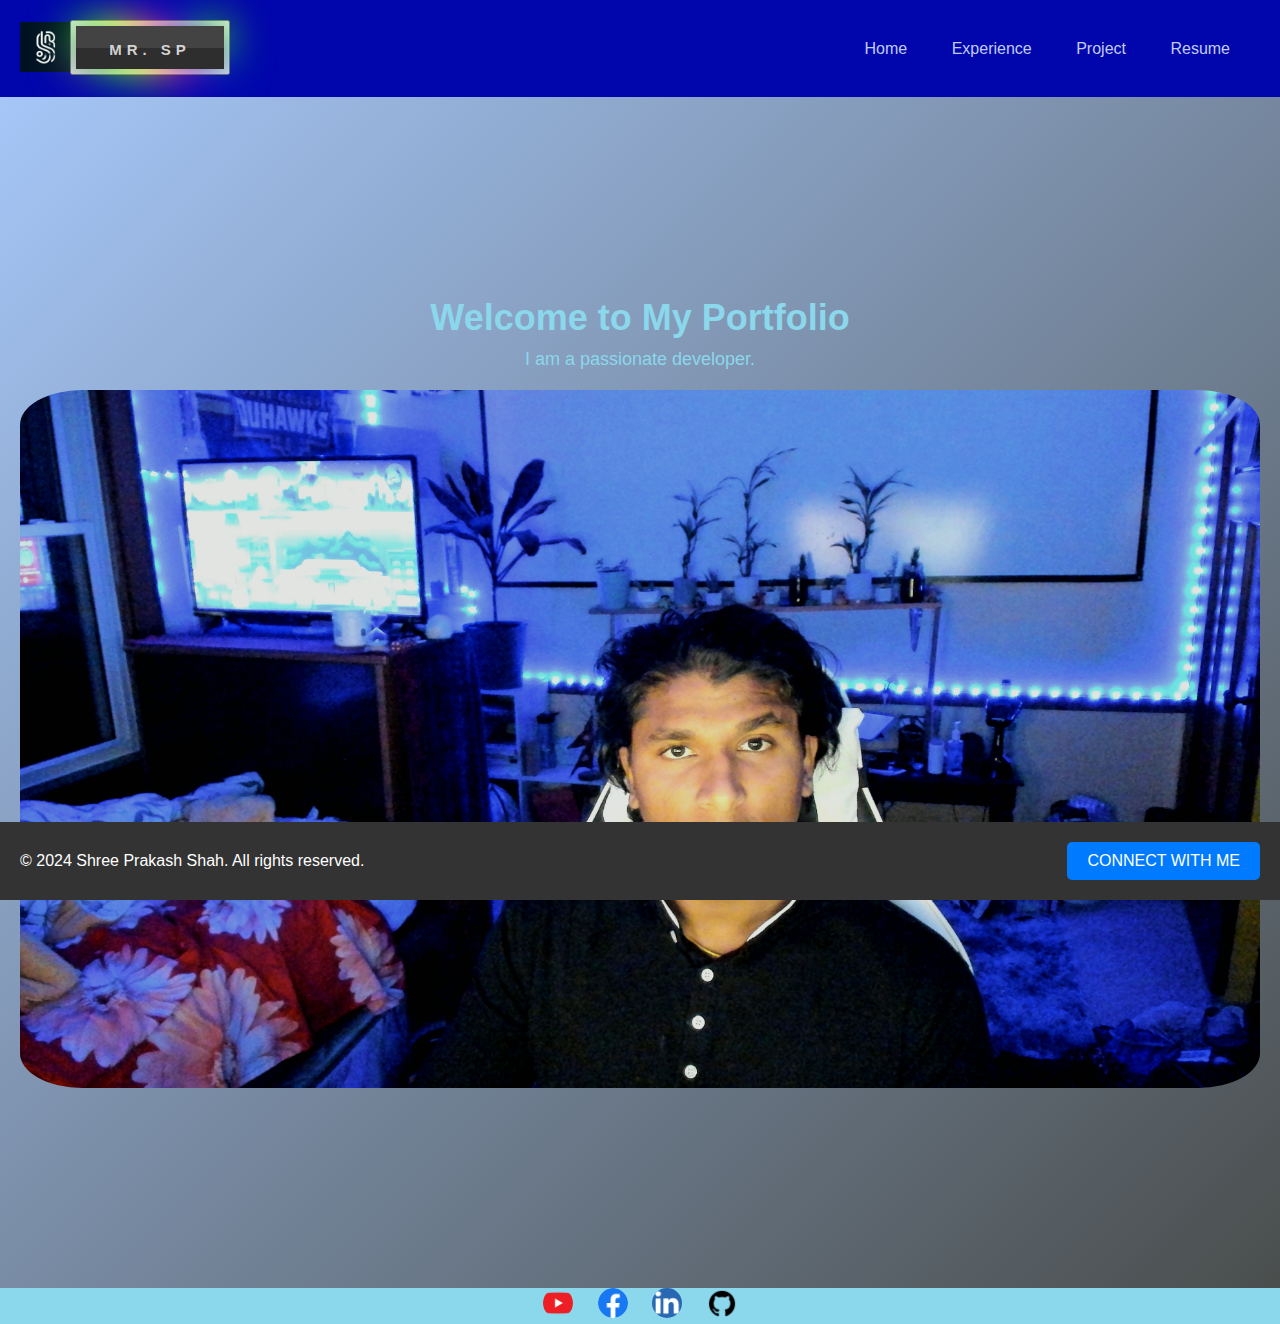
<file: Index.html>
<!DOCTYPE html>
<html lang="en">
<head>
    <meta charset="UTF-8">
    <meta name="viewport" content="width=device-width, initial-scale=1.0">
    <title>Shree Prakash Shah Portfolio</title>
    <link rel="stylesheet" href="Style.css">
</head>
<body>
 
  <header>
        <div class="container">
            <div class="logo">
              <img src="Logo.jpg" alt="Your Logo">
            </div>
            <a href= "Index.html">
              <button>
              <span>Mr. SP</span>
            </button>
          </a>
            <h1></h1>
            <nav>
              <ul>
                <li><a href="Index.html">Home</a></li>
               
                <li><a href="experiences.html">Experience</a></li>
                <li><a href="Projects.html">Project</a></li>
              <li><a href="resume.html">Resume</a></li>
                
              </ul>
            </nav>
          </div>
    </header>
  
  <main>
    <section id="home" class="hero">
      <div class="container">
        <div class="hero-content">
          <h2>Welcome to My Portfolio</h2>
          <p>I am a passionate <span class="highlight">developer</span>.</p>
          <div class="centered-image">
            <img src="Centerimage.jpg" alt="Centered Image">
          </div>
        </div>
      </div>
    </section>
  
    <div class="social-links">
      <a href="https://www.youtube.com/channel/UC9MwlDc6y4bnGONQi4atoGg" target="_blank"><img src="YT.jpg.png" alt="YouTube"></a>
      <a href="https://www.facebook.com/shreeprakash.shah.14/" target="_blank"><img src="fb.jpb.png" alt="YouTube"></a>
      <a href="https://www.linkedin.com/in/shree-prakash-shah/" target="_blank"><img src="Lin.jpg.png".jpg" alt="LinkedIn"></a>
      <a href="https://github.com/invinciblesp03" target="_blank"><img src="Git.jpg.png" alt="GitHub"></a>
    </div>
    
  </main>

 

  <footer>
    <div class="container">
      
      <p>&copy; 2024 Shree Prakash Shah. All rights reserved.</p>
      <a href="mailto:shreeprakash.shah@loras.edu" class="connect-button">CONNECT WITH ME</a>
    </div>

    
  </footer>
</body>
</html>
</file>
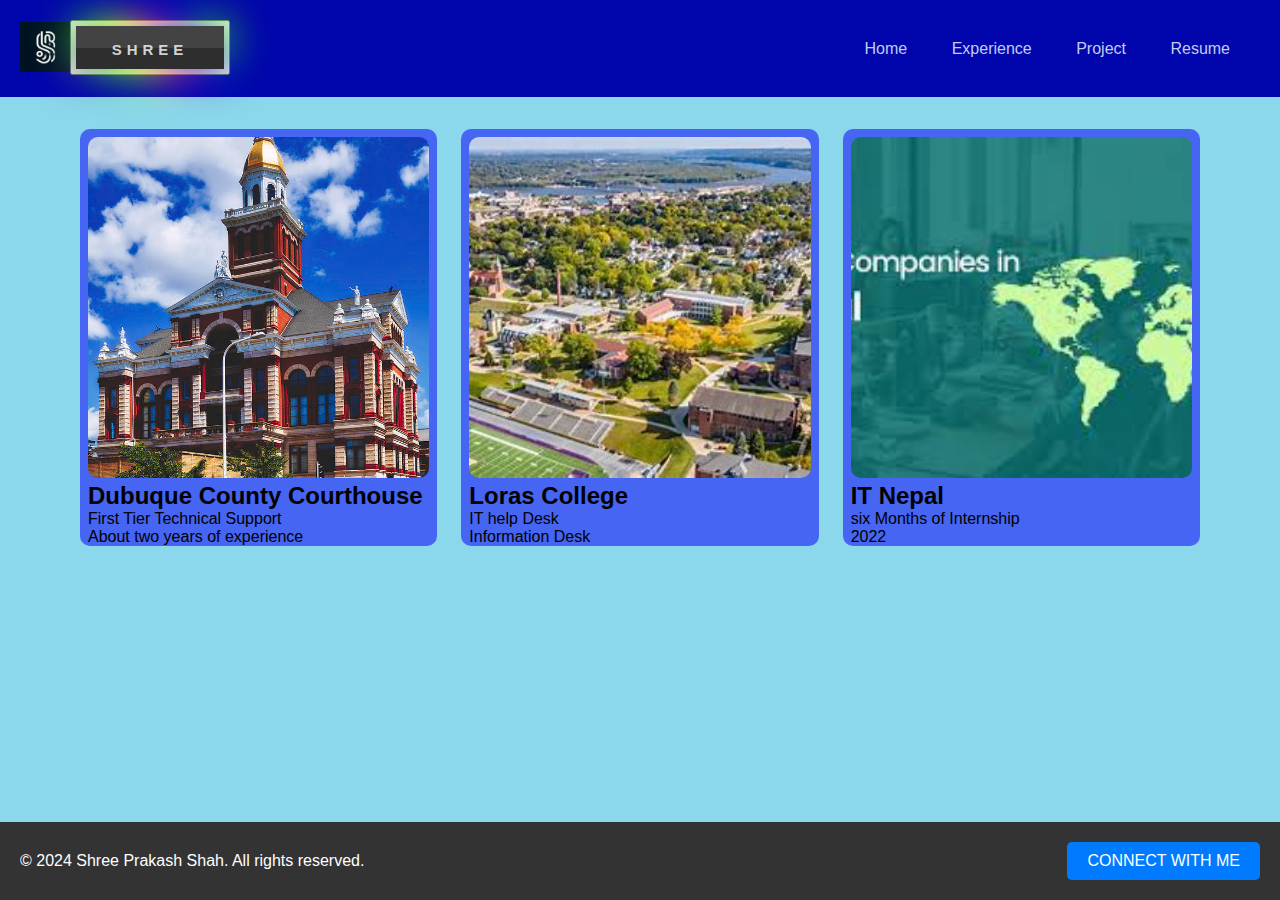
<file: experiences.html>
<!DOCTYPE html>
<html lang="en">
<head>
    <meta charset="UTF-8">
    <meta name="viewport" content="width=device-width, initial-scale=1.0">
    <title>Projects - Shree Prakash Shah's Portfolio</title>
    <link rel="stylesheet" href="Style.css">
</head>
<body>
    <header>
        <div class="container">
            <div class="logo">
              <img src="Logo.jpg" alt="Your Logo">
            </div>
            <a href= "Index.html">
              <button>
              <span>Shree</span>
            </button>
          </a>
            <h1></h1>
            <nav>
              <ul>
                <li><a href="Index.html">Home</a></li>
                
                <li><a href="experiences.html">Experience</a></li>
                <li><a href="Projects.html">Project</a></li>
              <li><a href="resume.html">Resume</a></li>
                
              </ul>
            </nav>
          </div>
    </header>
    <main>
        <main class="portfolio-grid">
            
                        
                        
                        <article class="portfolio-card">
                            <div class="">
                                <div>
                                    <a href="https://www.linkedin.com/posts/loras-college_learnservelead-lorascollege-goduhawks-activity-7185388918479990784--uF4?utm_source=share&utm_medium=member_desktop"><img class="card__img" src="County.jpg"></a>     
                                </div>
                                <div>
                                    <h2>Dubuque County Courthouse</h2>
                                    <p>First Tier Technical Support</p>
                                </div>
                            
                            </div>
                            <p>About two years of experience</p>
                            
                                    </article>
                        
                
                        <article class="portfolio-card">
                            <div class="">
                                <div>
                                  <a href="https://www.linkedin.com/posts/loras-college_learnservelead-lorascollege-goduhawks-activity-7185388918479990784--uF4?utm_source=share&utm_medium=member_desktop"><img class="card__img" src="Loras.jpg"></a>     
                                </div>
                                <div>
                                    <h2>Loras College</h2>
                                    <p>IT help Desk
                                    </p>
                                </div>
                            
                            </div>
                            <p>Information Desk </p>
                            
                                    </article>
                
                        
                
                        
                         
                         </article>
                                    <article class="portfolio-card">
                                        <div class="">
                                            <div>
                                              <a href="https://www.linkedin.com/posts/loras-college_learnservelead-lorascollege-goduhawks-activity-7185388918479990784--uF4?utm_source=share&utm_medium=member_desktop"><img class="card__img" src="IT.Nepal.jpg"></a>     
                                            </div>
                                            <div>
                                                <h2>IT Nepal</h2>
                                                <p>six Months of Internship</p>
                                            </div>
                                        
                                        </div>
                                        <p>2022</p>
                                        
                                                </article>
                
        </main>
        <footer>
          <div class="container">
      
            <p>&copy; 2024 Shree Prakash Shah. All rights reserved.</p>
            <a href="mailto:shreeprakash.shah@loras.edu" class="connect-button">CONNECT WITH ME</a>
          </div>
        </footer>
    </body>
    </html>
</file>
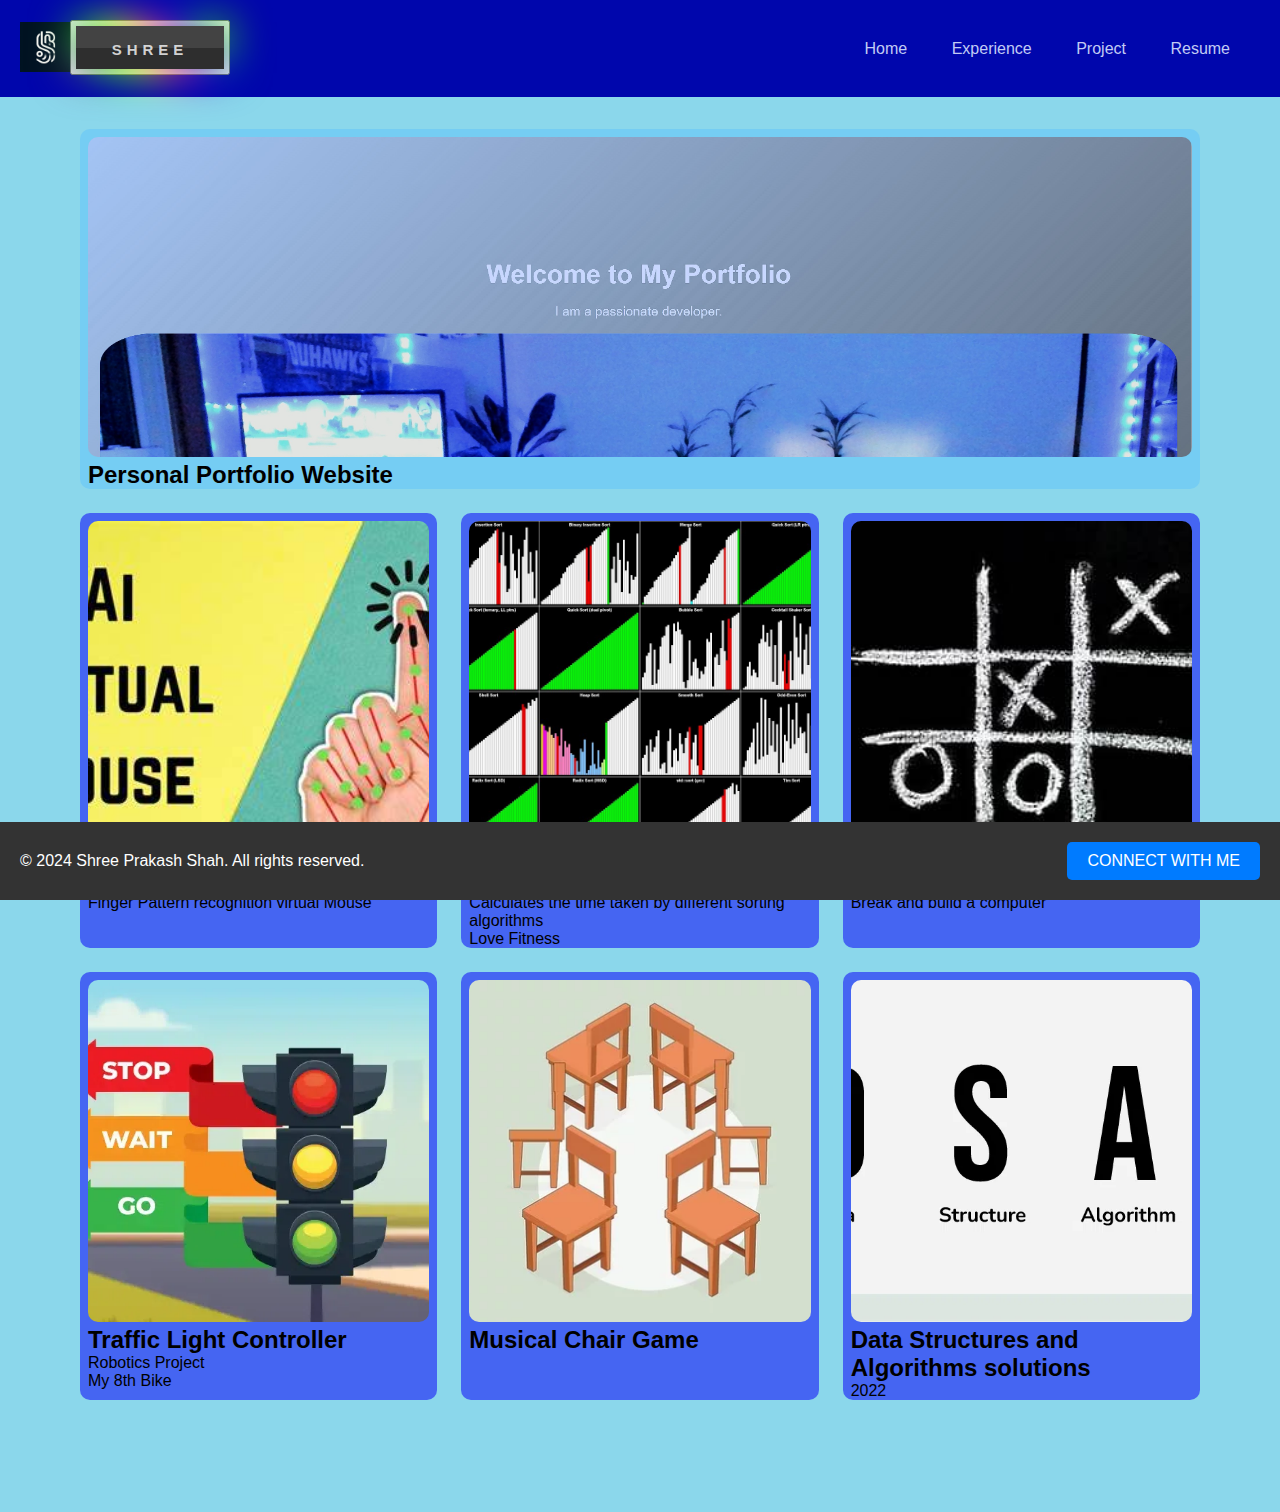
<file: Projects.html>
<!DOCTYPE html>
<html lang="en">
<head>
    <meta charset="UTF-8">
    <meta name="viewport" content="width=device-width, initial-scale=1.0">
    <title>Projects - Shree Prakash Shah's Portfolio</title>
    <link rel="stylesheet" href="Style.css">
</head>
<body>
    <header>
        <div class="container">
            <div class="logo">
              <img src="Logo.jpg" alt="Your Logo">
            </div>
            <a href= "Index.html">
                <button>
                <span>Shree</span>
              </button>
            </a>
            <h1></h1>
            <nav>
              <ul>
                <li><a href="Index.html">Home</a></li>
              
                <li><a href="experiences.html">Experience</a></li>
                <li><a href="Projects.html">Project</a></li>
             <li><a href="resume.html">Resume</a></li>
                
              </ul>
            </nav>
          </div>
    </header>
    <main>
        <main class="portfolio-grid">
            <article class ="portfolio-card grid-col-span-3">
                <div class="">
                    <div>
                       <a href=" https://github.com/invinciblesp03/portfolio"> <img class="card__img" src="Website Project.jpg">     </a>
                    </div>
                    <div>
                        <h2>Personal Portfolio Website</h2>
                        <p></p>
                    </div>
                
                </div>
                <p></p>
                
                        </article>
                        
                        
                        <article class ="portfolio-card">
                            <div class="">
                                <div>
                                    <a href="https://github.com/invinciblesp03/Finger-Pattern-Recognition-Vitual-Mouse"> <img class="card__img" src="Virtual Mouse.jpg">    </a> 
                                </div>
                                <div>
                                    <h2>Machine Learning Project</h2>
                                    <p>Finger Pattern recognition virtual Mouse</p>
                                </div>
                            
                            </div>
                            <p></p>
                            
                                    </article>
                        
                
                        <article class ="portfolio-card">
                            <div class="">
                                <div>
                                    <a href=" https://github.com/invinciblesp03/Execution-Time-for-Sorting-Algorithms"> <img class="card__img" src="Sort.jpg">     </a>
                                </div>
                                <div>
                                    <h2>Sorting Algorithm efficiency</h2>
                                    <p>Calculates the time taken by different sorting algorithms</p>
                                </div>
                            
                            </div>
                            <p>Love Fitness</p>
                            
                                    </article>
                
                        <article class ="portfolio-card">
                            <div class="">
                                <div>
                                    <a href=" https://github.com/invinciblesp03/tictactoe">  <img class="card__img" src="Tic Tac Toe.jpg">     </a>
                                </div>
                                <div>
                                    <h2>Tic Tac Toe Game</h2>
                                    <p>
                                    
                                    </p>
                                </div>
                            
                            </div>
                            <p>Break and build a computer</p>
                            
                                    </article>
                
                         <article class ="portfolio-card">
                            <div class="">
                                <div>
                                    <a href=" https://github.com/invinciblesp03/Traffic-Light-Controller"> <img class="card__img" src="traffic.jpg">     </a>
                                </div>
                                <div>
                                    <h2>Traffic Light Controller</h2>
                                    <p>Robotics Project</p>
                                </div>
                            
                            </div>
                            <p>My 8th Bike</p>
                            
                                    </article>
                         <article class ="portfolio-card">
                            <div class="">
                                <div>
                                    <a href=" https://github.com/invinciblesp03/Musical-Chair">  <img class="card__img" src="musicalchair.jpg">     </a>
                                </div>
                                <div>
                                    <h2>Musical Chair Game</h2>
                                    <p></p>
                                </div>
                            
                            </div>
                            <p></p>
                            
                         </article>
                                    <article class ="portfolio-card">
                                        <div class="">
                                            <div>
                                                <a href=" https://github.com/invinciblesp03/Bonus">   <img class="card__img" src="dsa.jpg">  </a>   
                                            </div>
                                            <div>
                                                <h2>Data Structures and Algorithms solutions</h2>
                                                <p></p>
                                            </div>
                                        
                                        </div>
                                        <p>2022</p>
                                        
                                                </article>
                
        </main>
        <footer>
            <div class="container">
      
                <p>&copy; 2024 Shree Prakash Shah. All rights reserved.</p>
                <a href="mailto:shreeprakash.shah@loras.edu" class="connect-button">CONNECT WITH ME</a>
              </div>
        </footer>
    </body>
    </html>
</file>
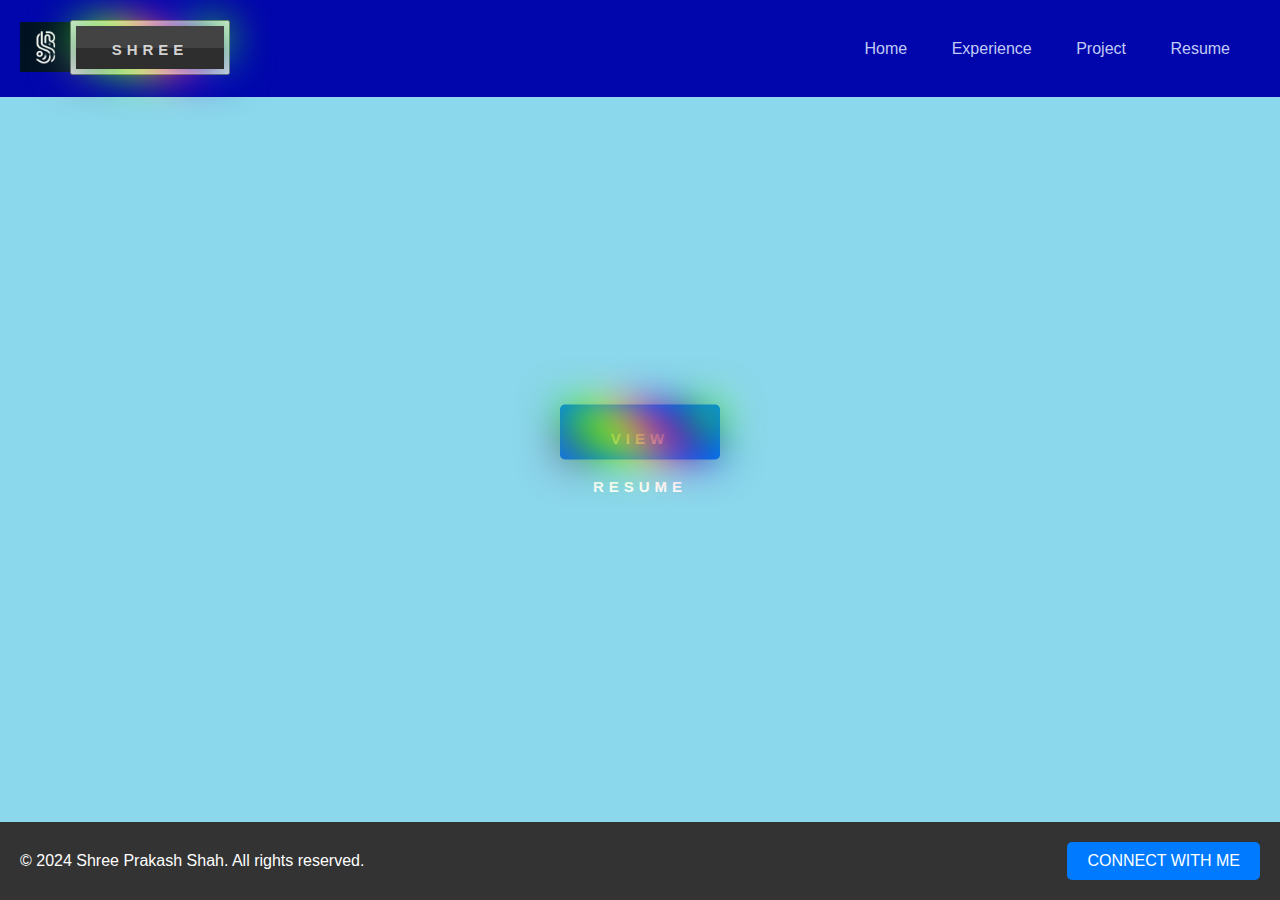
<file: resume.html>
<!DOCTYPE html>
<html lang="en">
<head>
  <meta charset="UTF-8">
  <meta name="viewport" content="width=device-width, initial-scale=1.0">
  <title>Resume - Shree Prakash Shah</title>
  <link rel="stylesheet" href="Style.css">
</head>
<body>
  <header>
    <div class="container">
      <div class="logo">
        <img src="Logo.jpg" alt="Your Logo">
      </div>
      <a href= "Index.html">
        <button>
        <span>Shree</span>
      </button>
    </a>
      <h1></h1>
      <nav>
        <ul>
          <li><a href="Index.html">Home</a></li>
       
          <li><a href="experiences.html">Experience</a></li>
          <li><a href="Projects.html">Project</a></li>
         <li><a href="resume.html">Resume</a></li>
         
        </ul>
      </nav>
    </div>
  </header>

  <main>
    <section class="resume-section">
     
      <!-- Add your resume content here -->
      
      <!-- Button to redirect to the resume PDF -->
      <div class="centered-button">
        <button onclick="openResume()">View Resume</button>
      </div>
    </section>
  </main>

  

  <script>
    function openResume() {
      // Redirect the user to the resume PDF link
      window.location.href = "https://github.com/invinciblesp03/Resume/blob/main/SP%20Resume.pdf";
    }
  </script>

<footer>
  <div class="container">
      
    <p>&copy; 2024 Shree Prakash Shah. All rights reserved.</p>
    <a href="mailto:shreeprakash.shah@loras.edu" class="connect-button">CONNECT WITH ME</a>
  </div>
  </footer>
</body>
</html>
</file>
<file: Style.css>
/* Reset styles */
* {
    margin: 0;
    padding: 0;
    box-sizing: border-box;
}

/* Global styles */
body {
    font-family: Arial, sans-serif;
    background-color: #8bd7eb;
}

.container {
    max-width: 2400px;
    margin: 0 auto;
    padding: 0 20px;
    display: flex;
    justify-content: space-between;
    align-items: center;
}

/* Header styles */
header {
    background-color: #1c389c;
    color: #a5c6f7;
    padding: 20px 0;
    margin-bottom:0px;
}

header h1 {
    font-size: 24px;
    margin-right: auto; /* the navigation to the right */
}

nav ul {
    list-style-type: none;
    padding: 0;
    margin-top: 0;
}

nav ul li {
    display: inline;
    margin-right: 20px;
}


nav ul li a {
  color: #c2cbf4;
  text-decoration: none;
  padding: 5px 10px; /* Added padding for better clickability */
  border-radius: 5px; /* Added border radius for button-like appearance */
  transition: background-color 0.3s; /* Smooth transition effect */
}

nav ul li a:hover {
  background-color: #4CAF50; /* Change background color on hover */
  color: white; /* Change text color on hover */
}

/* Hero styles */
.hero {
    position: relative;
    overflow: hidden;
    background: linear-gradient(135deg, #a5c6f7, #4a4e4d);
    color: #8bd7eb;
    text-align: center;
    padding: 200px 0;
    margin-top: 0;
}

.hero h2 {
  margin-top: 0;
    font-size: 36px;
    margin-bottom: 10px;
}

.hero p {
    font-size: 18px;
}

.centered-image {
    margin-top: 20px;
    border-radius: ;
}

.centered-image img {
    display: block;
    margin: 0 auto;
    max-width: 100%;
    height: auto;
    border-radius: 5%
}

.social-links a {
    color: #fff;
    font-size: 24px;
    margin-right: 10px;
}

.social-links a:hover {
    color: #ff0000;
}

/* Footer styles */
footer {
    background-color: #333;
    color: #fff;
    padding: 20px 0;
    text-align: center;
}

.logo {
    flex: 0 0 auto; /*prevent the logo from stretching */
}

.logo img {
    height: 50px; /* Adjust the height of the logo */
    width: 50; /* Maintain aspect ratio */
}

button {
    position: relative;
    text-decoration: none;
    font-size: 15px;
    text-transform: uppercase;
    letter-spacing: 5px;
    line-height: 48px;
    width: 160px;
    cursor: pointer;
    font-weight: bold;
    height: 55px;
    -webkit-box-reflect: bottom 1px linear-gradient(transparent, #0004);
  }
  
  button span {
    position: absolute;
    display: flex;
    justify-content: center;
    top: 4px;
    right: 4px;
    bottom: 4px;
    left: 4px;
    text-align: center;
    background: #2e2e2e;
    color: rgba(255, 255, 255, 0.781);
    transition: 0.5s;
    z-index: 1;
  }
  
  button:hover span {
    color: rgba(255, 255, 255, 1);
  }
  
  button::before {
    content: "";
    position: absolute;
    width: 100%;
    height: 100%;
    top: 0;
    left: 0;
    background-size: 400%;
    opacity: 0;
    transition: 0.5s;
    background: linear-gradient(
      45deg,
      #91155d,
      #525296,
      #0f0,
      #ff0,
      #fb0094,
      #00f,
      #0f0,
      #ff0
    );
    animation: animate123 20% linear infinte;
  }
  
  button::after {
    content: "";
    position: absolute;
    width: 100%;
    height: 100%;
    top: 0;
    left: 0;
    background-size: 400%;
    filter: blur(20px);
    transition: 0.5s;
    background: linear-gradient(
      45deg,
      #91155d,
      #525296,
      #0f0,
      #ff0,
      #fb0094,
      #00f,
      #0f0,
      #ff0
    );
    animation: animate123 20% linear infinte;
  }
  
  button:hover::before,
  button:hover::after {
    opacity: 1;
  }
  
  @keyframes animate123 {
    0% {
      background-position: 0 0;
    }
  
    50% {
      background-position: 300% 0;
    }
  
    100% {
      background-position: 0 0;
    }
  }
  
  button span::before {
    content: "";
    position: absolute;
    top: 0;
    left: 0;
    width: 100%;
    height: 50%;
    background: rgba(255, 255, 255, 0.1);
  }




  .connect-button {
    display: inline-block;
    padding: 10px 20px;
    background-color: #007bff;
    color: #fff;
    text-decoration: none;
    border-radius: 5px;
    transition: background-color 0.3s;
  }
  
  .connect-button:hover {
    background-color: #0056b3;
  }







  .column {
    display: grid;
    gap :1em;
    grid-template-columns: 1fr;
}

.portfolio-grid {
    display: grid;
    gap: 1.5rem;
    grid-template-columns:repeat(auto-fit, minmax(20rem, 1fr));
    padding-block: 2rem;
    width: min(95%, 70rem);
    margin-inline: auto;
    margin-bottom: 5rem;
}

.portfolio-card{

    background: rgb(69, 101, 242);
    border-radius: 10px 10px;
    padding-left: .5rem;
    padding-top: .5rem;
    padding-right: .5rem;

}
.portfolio-card:hover {
  transform: scale(1.05); /* Increase size on hover */
  box-shadow: 0 0 20px rgba(0, 0, 0, 0.2); /* Add shadow on hover */
}


.card__img {
    width: 100%;
    aspect-ratio: 1 / 1;
    object-fit: cover;
    border-radius: 10px 10px;
}

/* this can be used for anything to make it responsive*/
@media screen and (min-width: 60em) {
    header {
        background:#0006ac;
    }

    .portfolio-grid{
        grid-template-columns:1fr 1fr 1fr;
    }
    
.grid-col-span-2 {
    background:#190274;
    grid-column: span 2;


}

.grid-col-span-3 {
    background:#ead480;
    grid-column: span 2;

}
.grid-col-span-6 {
    background:#ead480;
    grid-column: span 2;

}

.grid-col-span-7 {
    background:#ead480;
    grid-column: span 3;

}
    .grid-col-span-3{
        background:#75cdf3;
        grid-column: span 3;
        max-height: 30rem;
    }
    
    .grid-col-span-3 .card__img {
        max-height: 20rem;
    }
}




.social-links {
    text-align: center;
  }
  
  .social-links a {
    display: inline-block;
    margin: 0 10px;
    transition: transform 0.3s ease-in-out;
  }
  
  .social-links a:hover {
    transform: scale(1.2);
  }
  
  .social-links img {
    width: 30px; /* Adjust size as needed */
    height: auto;
    border-radius: 50%; /* Add rounded corners */
  }


  .resume-section {
    width: 80%;
    margin: 0 auto;
  }

  .centered-button {
    position: absolute;
    top: 50%;
    left: 50%;
    transform: translate(-50%, -50%);
}

/* Add styling for the button */
.centered-button button {
    padding: 10px 20px;
    background-color: #007bff; /* Blue color */
    color: #fff; /* White color */
    border: none;
    border-radius: 5px;
    cursor: pointer;
}

.centered-button button:hover {
    background-color: #0056b3; /* Darker blue color on hover */
}


  footer {
    position: fixed;
    left: 0;
    bottom: 0;
    width: 100%;
    background-color: #333;
    color: #fff;
    text-align: center;
    padding: 20px 0;
  }
</file>
